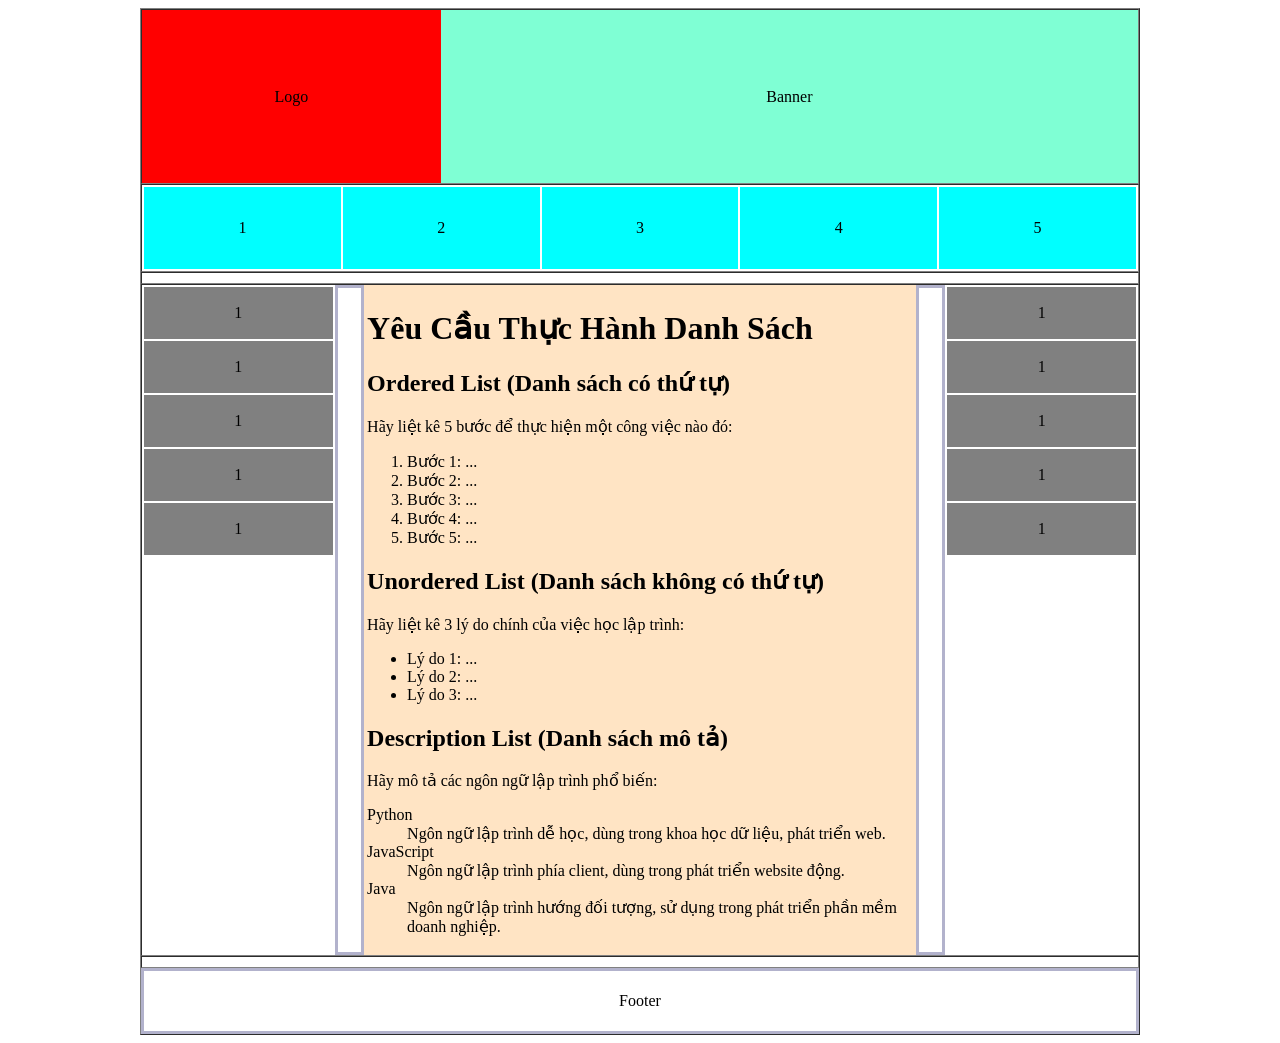
<file: lab-thuc-hanh/lab_02/index.html>
<!DOCTYPE html
  PUBLIC "-//W3C//DTD XHTML 1.0 Transitional//EN" "http://www.w3.org/TR/xhtml1/DTD/xhtml1-transitional.dtd">
<html xmlns="http://www.w3.org/1999/xhtml">

<head>
  <meta http-equiv="Content-Type" content="text/html; charset=utf-8" />
  <title>BookStore</title>
</head>

<body>
  <table width="1000" align="center" border="1" cellpadding="0" cellspacing="0">

    <tr>
      <!-- logo và banner -->
      <td>
        <table border="0" cellpadding="0" cellspacing="0" width="100%">
          <tr>
            <td style="background-color: red;" height="173" width="300" align="center" valign="middle" >
              Logo
            </td>
            <td style="background-color: aquamarine;" width="700" align="center" >
              Banner
            </td>
          </tr>
        </table>
      </td>
    </tr>

    <tr>
      <!-- menu -->
      <td height="70">
        <!-- Tạo 1 table 5 cột, 1 hàng định dạng phù hợp theo yêu cầu -->

        
        <table>
          <tr>
            <td style="background-color: aqua;" width="200" height="80" align="center">1 </td>
            <td style="background-color: aqua;" width="200" height="80" align="center">2</td>
            <td style="background-color: aqua;" width="200" height="80" align="center">3</td>
            <td style="background-color: aqua;" width="200" height="80" align="center">4</td>
            <td style="background-color: aqua;" width="200" height="80" align="center">5</td>
          </tr>
        </table>

      </td>
    </tr>
    <tr>
      <!-- dòng trắng -->
      <td height="10"></td>
    </tr>
    <tr>
      <!-- Nội dung -->
      <td>
        <table width="100%" border="0" cellpadding="0" cellspacing="0">
          <tr>
            <!-- left -->
            <td width="196" height="250" valign="top">
              <table>
                <tr>
                  <td style="background-color: grey" height="50" width="196" align="center">
                    1
                  </td>
                </tr>
                <tr>
                  <td style="background-color: grey;" height="50" width="196" align="center">
                    1
                  </td>
                </tr>
                <tr>
                  <td style="background-color: grey;" height="50" width="196" align="center">
                    1
                  </td>
                </tr>
                <tr>
                  <td style="background-color: grey;" height="50" width="196" align="center">
                    1
                  </td>
                </tr>
                <tr>
                  <td style="background-color: grey;" height="50" width="196" align="center">
                    1
                  </td>
                </tr>
              </table>
            </td>

            <!-- Tạo 1 table 5 hàng, 1 cột định dạng phù hợp -->
            
            
            
            <td width="24" style="border:3px solid #b2b2cc;" height="70" width="200" align="center"></td> <!-- trắng -->

            <!-- center -->
            <td width="560" align="center">
              <table style="background-color: bisque;">
                <tr>
                    <td width="560" >
                        <h1>Yêu Cầu Thực Hành Danh Sách</h1>
            
                        
                        <h2>Ordered List (Danh sách có thứ tự)</h2>
                        <p>Hãy liệt kê 5 bước để thực hiện một công việc nào đó:</p>
                        <ol>
                            <li>Bước 1: ...</li>
                            <li>Bước 2: ...</li>
                            <li>Bước 3: ...</li>
                            <li>Bước 4: ...</li>
                            <li>Bước 5: ...</li>
                        </ol>
        
                        <h2>Unordered List (Danh sách không có thứ tự)</h2>
                        <p>Hãy liệt kê 3 lý do chính của việc học lập trình:</p>
                        <ul>
                            <li>Lý do 1: ...</li>
                            <li>Lý do 2: ...</li>
                            <li>Lý do 3: ...</li>
                        </ul>
            
                      
                        <h2>Description List (Danh sách mô tả)</h2>
                        <p>Hãy mô tả các ngôn ngữ lập trình phổ biến:</p>
                        <dl>
                            <dt>Python</dt>
                            <dd>Ngôn ngữ lập trình dễ học, dùng trong khoa học dữ liệu, phát triển web.</dd>
                            
                            <dt>JavaScript</dt>
                            <dd>Ngôn ngữ lập trình phía client, dùng trong phát triển website động.</dd>
                            
                            <dt>Java</dt>
                            <dd>Ngôn ngữ lập trình hướng đối tượng, sử dụng trong phát triển phần mềm doanh nghiệp.</dd>
                        </dl>
                    </td>
                </tr>
            </table>


              
                
            

            </td>

            <td width="24" style="border:3px solid #b2b2cc;" height="70" width="200" align="center"></td> <!-- trắng -->

            <!-- right -->
            <td width="196" valign="top">
            <!-- Tạo 1 table 5 hàng, 1 cột tương ứng bên left-->
            <table>
              <tr>
                <td style="background-color: grey" height="50" width="196"  align="center">
                  1
                </td>
              </tr>
              <tr>
                <td style="background-color: grey;" height="50" width="196" align="center">
                  1
                </td>
              </tr>
              <tr>
                <td style="background-color: grey;" height="50" width="196" align="center">
                  1
                </td>
              </tr>
              <tr>
                <td style="background-color: grey;" height="50" width="196" align="center">
                  1
                </td>
              </tr>
              <tr>
                <td style="background-color: grey;" height="50" width="196" align="center">
                  1
                </td>
              </tr>
            </table>

          
              
            </td>
          </tr>
        </table>

      </td>
    </tr>

    <tr>
      <!-- trắng -->
      <td height="10"></td>
    </tr>

    <tr>
      <!-- footer -->
      <td height="60" align="center" style="border:3px solid #b2b2cc;"> Footer </td>
    </tr>

  </table>

</body>

</html>
</file>
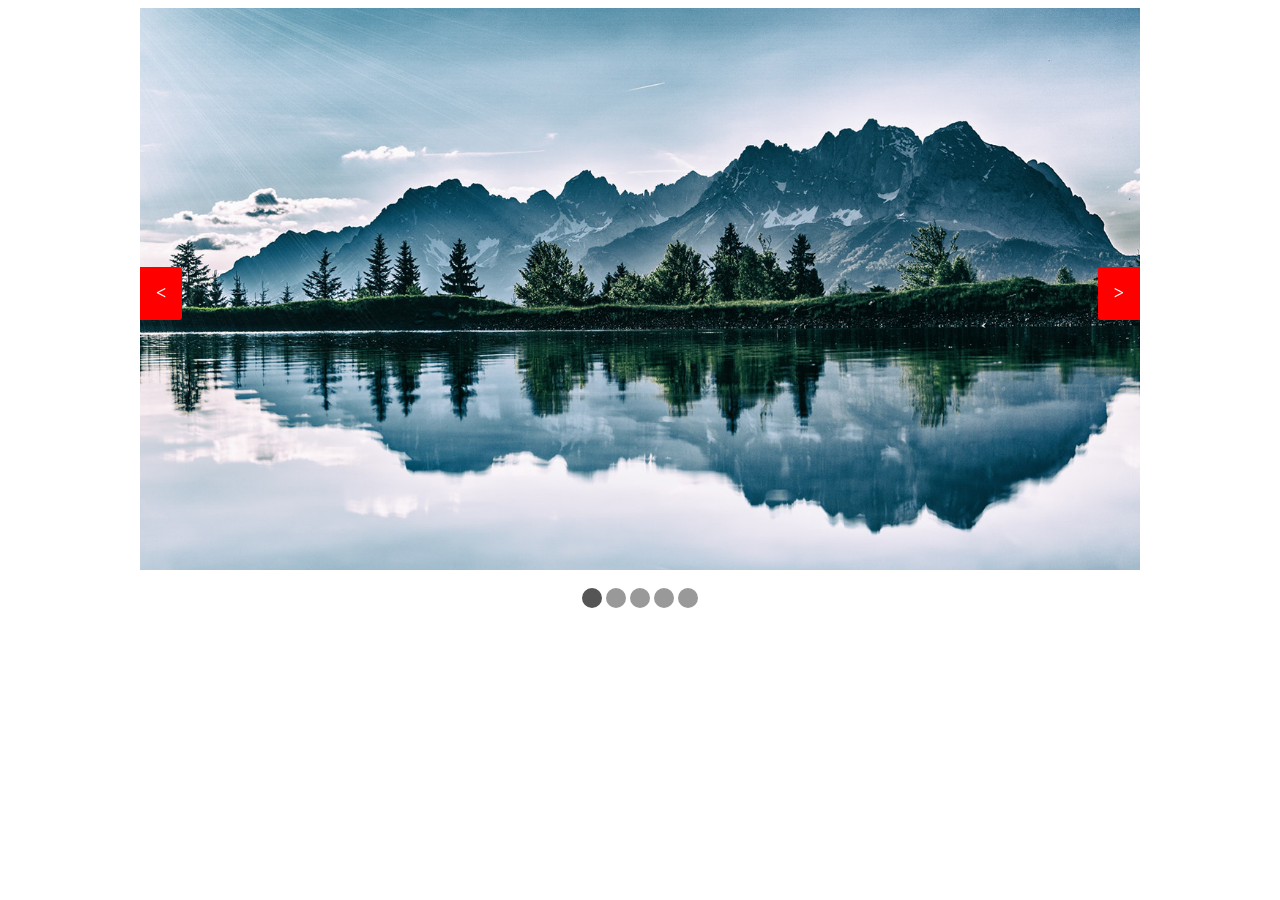
<file: lab-thuc-hanh/lab_08_1/index.html>
<!DOCTYPE html>
<html lang="en">
  <head>
    <meta charset="UTF-8" />
    <meta name="viewport" content="width=device-width, initial-scale=1.0" />
    <title>Slider</title>
    <style>
      img {
        vertical-align: middle;
      }
      .slideshow-container {
        max-width: 1000px;
        position: relative;
        margin: auto;
      }

      .prev,
      .next {
        cursor: pointer;
        position: absolute;
        top: 50%;
        width: auto;
        padding: 16px;
        margin-top: -22px;
        color: white;
        font-weight: bold;
        font-size: 18px;
        transition: 0.6s ease;
        border-radius: 0 3px 3px 0;
        user-select: none;
        background-color: red;
      }
      .next {
        right: 0;
        border-radius: 3px 0 0 3px;
      }

      .prev:hover,
      .next:hover {
        background-color: rgb(0, 0, 0, 0.8);
      }

      .text {
        color: #f2f2f2;
        font-size: 15px;
        padding: 8px 12px;
        position: absolute;
        bottom: 8px;
        width: 100%;
        text-align: center;
      }
      .dot {
        display: inline-block;
        border-radius: 100%;
        width: 20px;
        height: 20px;
        background-color: #999;
        cursor: pointer;
      }
      .dot:hover {
        background-color: #555;
      }
      .dot.active {
        background-color: #555;
      }
    </style>
  </head>
  <body>
    <div class="slideshow-container">
      <div class="mySlides fade">
        <img src="img/slide_1.jpeg" style="width: 100%" />
      </div>
      <div class="mySlides fade">
        <img src="img/slide_2.jpg" style="width: 100%" />
      </div>
      <div class="mySlides fade">
        <img src="img/slide_3.jpg" style="width: 100%" />
      </div>
      <div class="mySlides fade">
        <img src="img/slide_4.jpg" style="width: 100%" />
      </div>
      <div class="mySlides fade">
        <img src="img/slide_5.jpg" style="width: 100%" />
      </div>

      <a class="prev" onclick="plusSlides(-1)"><</a>
      <a class="next" onclick="plusSlides(1)">></a>
    </div>
    <br />
    <div style="text-align: center">
      <span class="dot" onclick="currentSlide(1)"></span>
      <span class="dot" onclick="currentSlide(2)"></span>
      <span class="dot" onclick="currentSlide(3)"></span>
      <span class="dot" onclick="currentSlide(4)"></span>
      <span class="dot" onclick="currentSlide(5)"></span>
    </div>

    <script>
      let slideIndex = 1;
      showSlides(slideIndex);

      function plusSlides(n) {
        showSlides((slideIndex += n));
      }

      function currentSlide(n) {
        showSlides((slideIndex = n));
      }

      function showSlides(n) {
        let i;
        let slides = document.getElementsByClassName('mySlides');
        let dots = document.getElementsByClassName('dot');
        if (n > slides.length) slideIndex = 1;
        if (n < 1) slideIndex = slides.length;
        for (i = 0; i < slides.length; i++) {
          slides[i].style.display = 'none';
        }
        for (i = 0; i < dots.length; i++) {
          dots[i].className = dots[i].className.replace(' active', '');
        }
        slides[slideIndex - 1].style.display = 'block';
        dots[slideIndex - 1].className += ' active';
      }
    </script>
  </body>
</html>
</file>
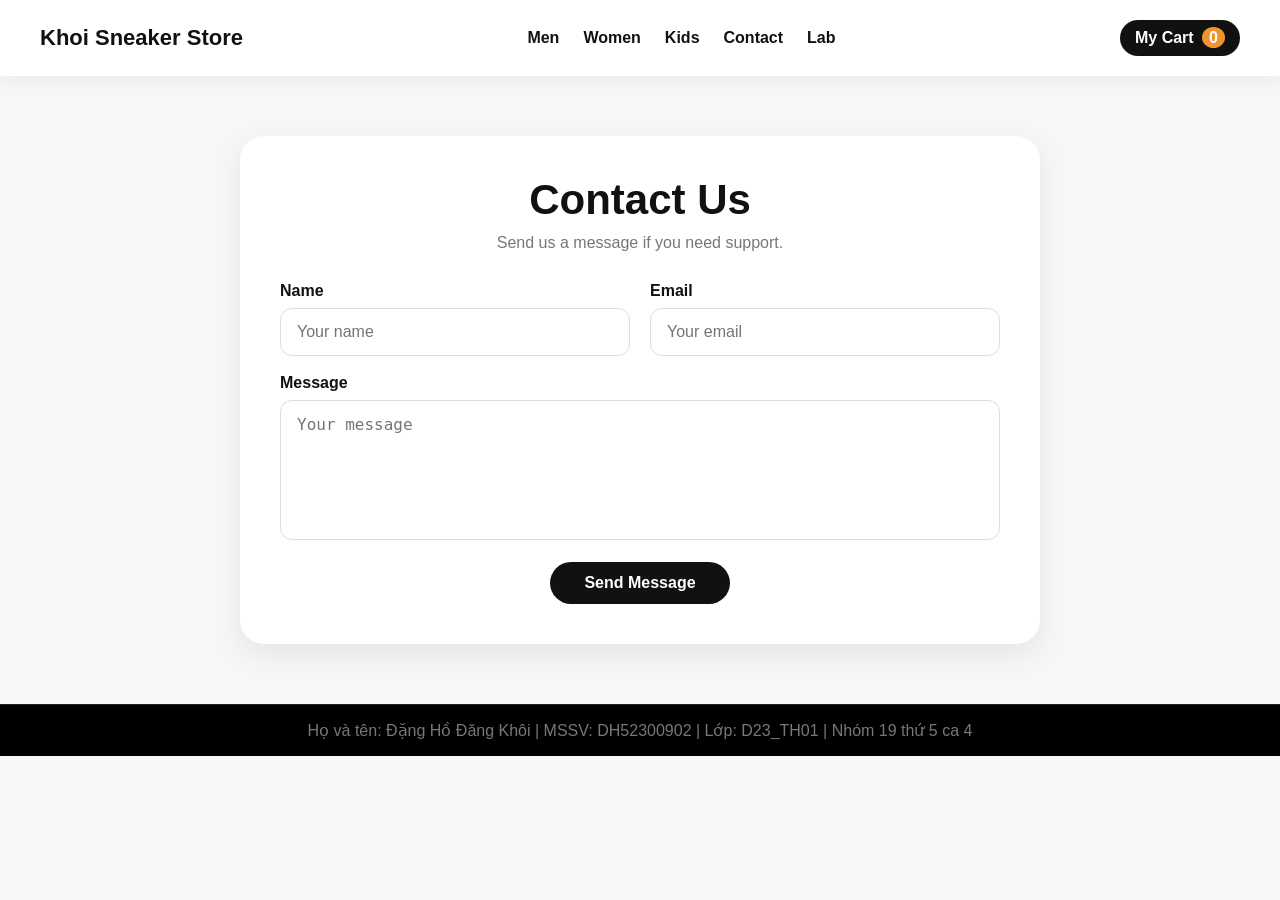
<file: ecommerce/contact.html>
<!doctype html>
<html lang="en">
  <head>
    <meta charset="UTF-8" />
    <meta name="viewport" content="width=device-width, initial-scale=1.0" />
    <link rel="stylesheet" href="../styles/styles.css" />
    <title>Contact</title>
  </head>
  <body>
    <header class="header flex">
      <div class="logo"><a href="../index.html">Khoi Sneaker Store</a></div>

      <nav>
        <ul class="flex menu">
          <li><a href="men.html">Men</a></li>
          <li><a href="women.html">Women</a></li>
          <li><a href="kids.html">Kids</a></li>
          <li><a href="contact.html">Contact</a></li>
          <li><a href="lab.html">Lab</a></li>
        </ul>
      </nav>

      <div class="header-actions">
        <button class="cart-btn" id="openCart">
          My Cart <span id="cartCount">0</span>
        </button>
      </div>
    </header>

    <main>
      <section class="contact-form">
        <h1 class="title-contact">Contact Us</h1>
        <p class="des-contact">Send us a message if you need support.</p>

        <form>
          <div class="flex-2">
            <div>
              <label>Name</label>
              <input type="text" placeholder="Your name" />
            </div>

            <div>
              <label>Email</label>
              <input type="email" placeholder="Your email" />
            </div>
          </div>

          <div>
            <label>Message</label>
            <textarea placeholder="Your message"></textarea>
          </div>

          <button type="submit">Send Message</button>
        </form>
      </section>
    </main>

    <p class="copyright">
      Họ và tên: Đặng Hồ Đăng Khôi | MSSV: DH52300902 | Lớp: D23_TH01 | Nhóm 19
      thứ 5 ca 4
    </p>
  </body>
</html>
</file>
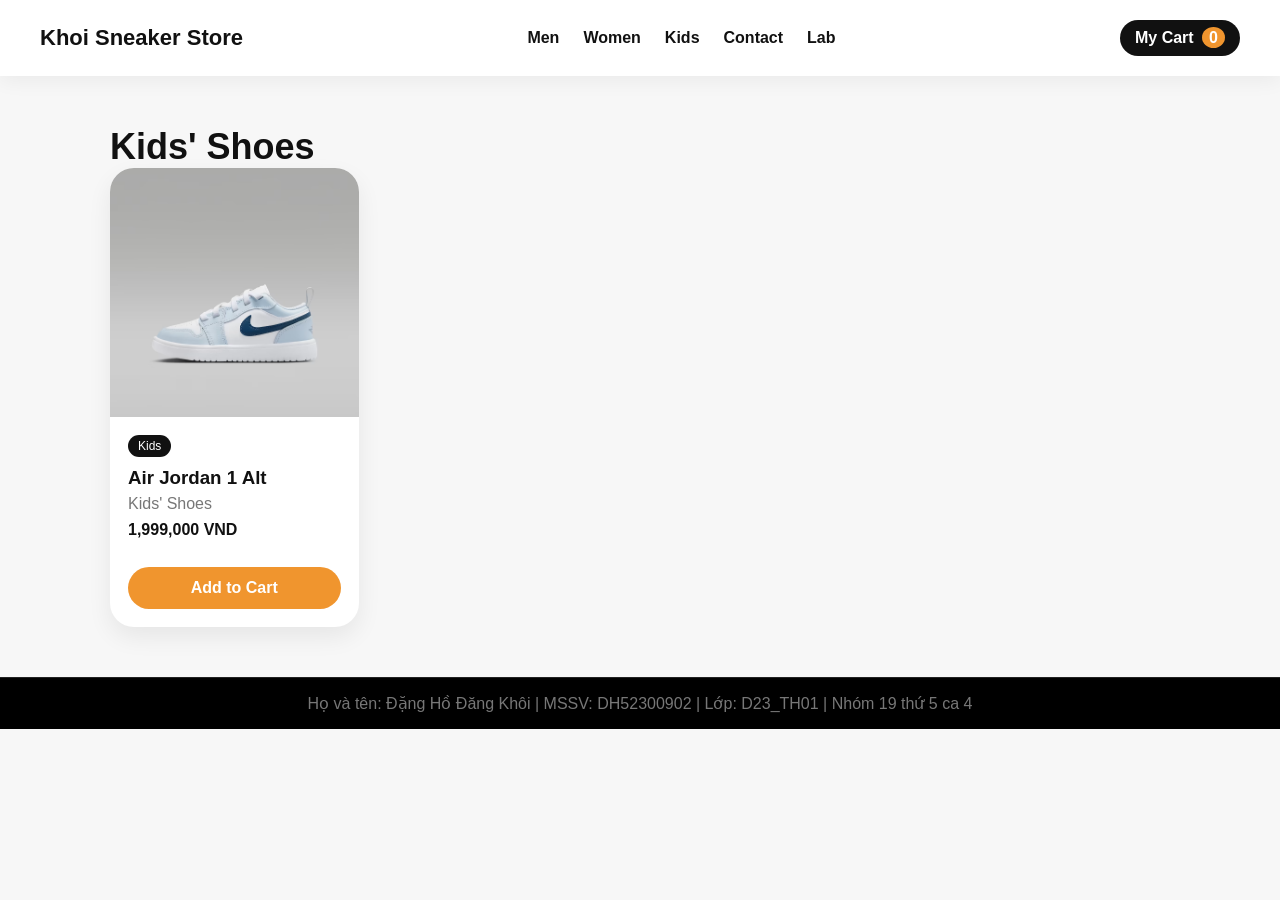
<file: ecommerce/kids.html>
<!doctype html>
<html lang="en">
  <head>
    <meta charset="UTF-8" />
    <meta name="viewport" content="width=device-width, initial-scale=1.0" />
    <link rel="stylesheet" href="../styles/styles.css" />
    <title>Kids Shoes</title>
  </head>
  <body>
    <header class="header flex">
      <div class="logo"><a href="../index.html">Khoi Sneaker Store</a></div>

      <nav>
        <ul class="flex menu">
          <li><a href="men.html">Men</a></li>
          <li><a href="women.html">Women</a></li>
          <li><a href="kids.html">Kids</a></li>
          <li><a href="contact.html">Contact</a></li>
          <li><a href="lab.html">Lab</a></li>
        </ul>
      </nav>

      <div class="header-actions">
        <button class="cart-btn" id="openCart">
          My Cart <span id="cartCount">0</span>
        </button>
      </div>
    </header>

    <main>
      <section class="product-list">
        <h2>Kids' Shoes</h2>

        <div class="product-grid">
          <article class="product-card">
            <img src="../images/JORDAN+1+LOW+ALT.avif" alt="Air Jordan 1 Alt" />
            <div class="product-info">
              <p class="badge">Kids</p>
              <h3>Air Jordan 1 Alt</h3>
              <p class="category">Kids' Shoes</p>
              <p class="price">1,999,000 VND</p>
              <button class="add-cart-btn">Add to Cart</button>
            </div>
          </article>
        </div>
      </section>
    </main>

    <p class="copyright">
      Họ và tên: Đặng Hồ Đăng Khôi | MSSV: DH52300902 | Lớp: D23_TH01 | Nhóm 19
      thứ 5 ca 4
    </p>
  </body>
</html>
</file>
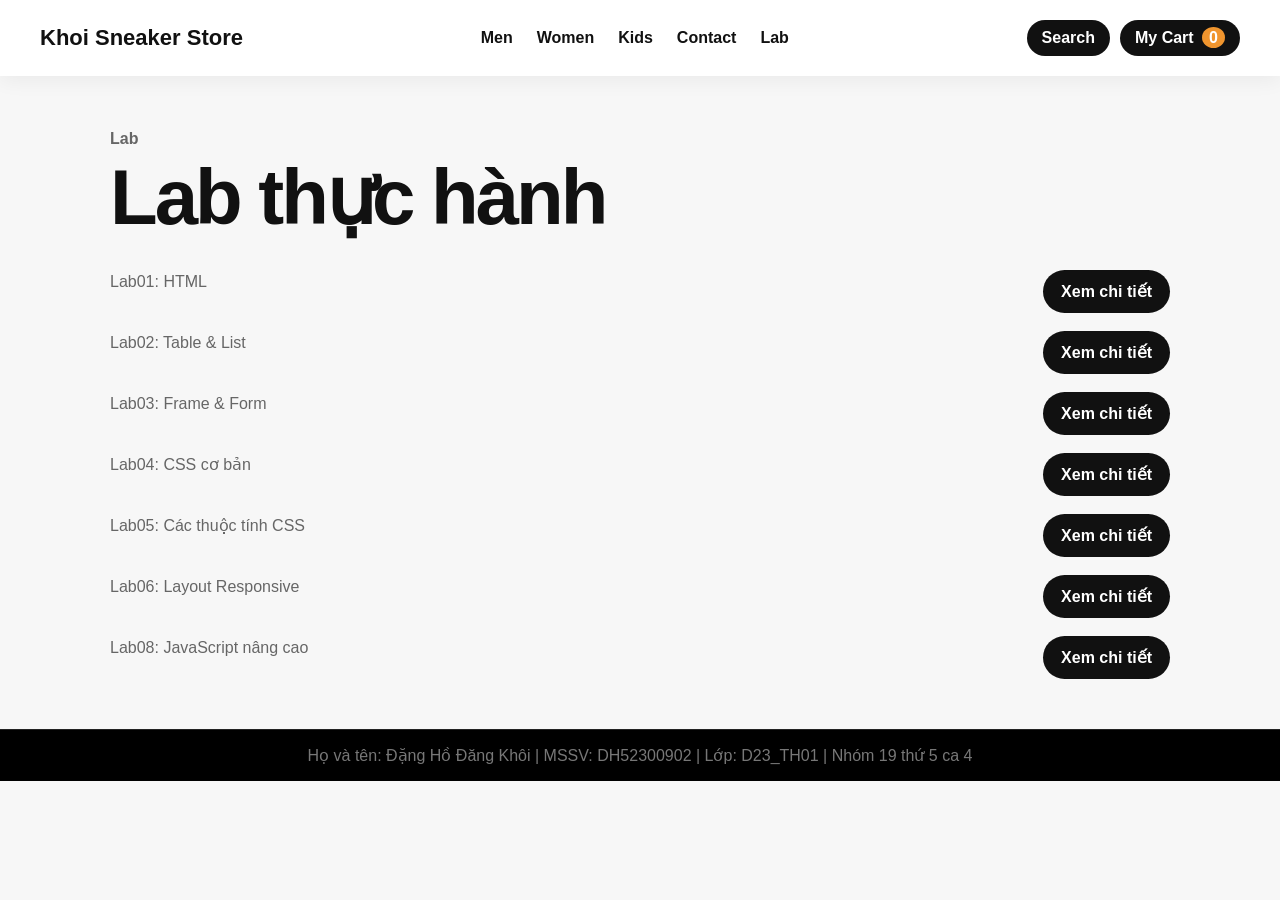
<file: ecommerce/lab.html>
<!doctype html>
<html lang="en">
  <head>
    <meta charset="UTF-8" />
    <meta name="viewport" content="width=device-width, initial-scale=1.0" />
    <link rel="stylesheet" href="../styles/styles.css" />
    <title>Lab</title>
  </head>
  <body>
    <header class="header flex">
      <div class="logo"><a href="../index.html">Khoi Sneaker Store</a></div>

      <nav>
        <ul class="flex menu">
          <li><a href="men.html">Men</a></li>
          <li><a href="women.html">Women</a></li>
          <li><a href="kids.html">Kids</a></li>
          <li><a href="contact.html">Contact</a></li>
          <li><a href="lab.html">Lab</a></li>
        </ul>
      </nav>

      <div class="header-actions">
        <button class="btn-search" id="openSearch">Search</button>
        <button class="cart-btn" id="openCart">
          My Cart <span id="cartCount">0</span>
        </button>
      </div>
    </header>

    <main>
      <section class="hero">
        <div>
          <p class="tagline">Lab</p>
          <h1>Lab thực hành</h1>

          <ul class="lab-navbar">
            <li>
              <p>Lab01: HTML</p>
              <a href="../lab-thuc-hanh/lab_01/index.html" target="_blank"
                ><button class="primary-btn">Xem chi tiết</button>
              </a>
            </li>
            <li>
              <p>Lab02: Table & List</p>
              <a href="../lab-thuc-hanh/lab_02/index.html" target="_blank"
                ><button class="primary-btn">Xem chi tiết</button>
              </a>
            </li>
            <li>
              <p>Lab03: Frame & Form</p>
              <a href="../lab-thuc-hanh/lab_03/index.html" target="_blank"
                ><button class="primary-btn">Xem chi tiết</button>
              </a>
            </li>
            <li>
              <p>Lab04: CSS cơ bản</p>
              <a href="../lab-thuc-hanh/lab_04/index.html" target="_blank"
                ><button class="primary-btn">Xem chi tiết</button>
              </a>
            </li>
            <li>
              <p>Lab05: Các thuộc tính CSS</p>
              <a href="../lab-thuc-hanh/lab_05_1/index.html" target="_blank"
                ><button class="primary-btn">Xem chi tiết</button>
              </a>
            </li>
            <li>
              <p>Lab06: Layout Responsive</p>
              <a href="../lab-thuc-hanh/lab_06_1/index.html" target="_blank"
                ><button class="primary-btn">Xem chi tiết</button>
              </a>
            </li>
            <li>
              <p>Lab08: JavaScript nâng cao</p>
              <a href="../lab-thuc-hanh/lab_08_1/index.html" target="_blank"
                ><button class="primary-btn">Xem chi tiết</button>
              </a>
            </li>
          </ul>
        </div>
      </section>
    </main>

    <p class="copyright">
      Họ và tên: Đặng Hồ Đăng Khôi | MSSV: DH52300902 | Lớp: D23_TH01 | Nhóm 19
      thứ 5 ca 4
    </p>
  </body>
</html>
</file>
<file: styles/styles.css>
* {
  padding: 0;
  margin: 0;
  box-sizing: border-box;
}

html {
  font-family: "Segoe UI", Tahoma, Geneva, Verdana, sans-serif;
  font-size: 16px;
  scroll-behavior: smooth;
}

body {
  background-color: #f7f7f7;
  color: #111;
}

button,
input {
  font: inherit;
}

button {
  cursor: pointer;
  border: none;
}

img {
  display: block;
  max-width: 100%;
  height: auto;
}

a {
  color: #111;
  text-decoration: none;
}

.flex {
  display: flex;
  align-items: center;
}

.header {
  justify-content: space-between;
  gap: 20px;
  padding: 20px 40px;
  font-weight: 600;
  background-color: #fff;
  position: sticky;
  top: 0;
  z-index: 100;
  box-shadow: 0 4px 20px rgba(0, 0, 0, 0.06);
}

.logo a {
  font-size: 22px;
  font-weight: 800;
}

.menu {
  gap: 24px;
  list-style: none;
}

.menu a:hover {
  color: #f0952e;
}

.header-actions {
  display: flex;
  align-items: center;
  gap: 10px;
}

.btn-search,
.cart-btn {
  background-color: #111;
  color: #fff;
  padding: 9px 15px;
  border-radius: 999px;
}

.cart-btn span {
  background-color: #f0952e;
  color: #fff;
  padding: 2px 7px;
  border-radius: 50%;
  margin-left: 4px;
}

.menu-toggle {
  display: none;
  font-size: 26px;
  background: transparent;
}

section {
  max-width: 1100px;
  margin: 0 auto;
}

.hero {
  min-height: 560px;
  justify-content: space-between;
  gap: 40px;
  padding: 50px 20px;
}

.hero-content,
.hero-image {
  flex: 1;
}

.tagline {
  color: #f0952e;
  font-weight: 700;
  margin-bottom: 8px;
}

.hero h1 {
  font-size: clamp(42px, 8vw, 78px);
  line-height: 0.95;
  letter-spacing: -3px;
  margin-bottom: 18px;
}

.hero p {
  max-width: 420px;
  color: #666;
  line-height: 1.6;
}

.primary-btn,
.add-cart-btn,
.checkout-btn,
.newsletter button {
  background-color: #f0952e;
  color: #fff;
  padding: 12px 18px;
  border-radius: 999px;
  font-weight: 700;
  margin-top: 18px;
  transition: 0.25s;
}

.primary-btn:hover,
.add-cart-btn:hover,
.checkout-btn:hover,
.newsletter button:hover {
  transform: translateY(-2px);
  background-color: #d87d16;
}

.hero-image img {
  border-radius: 30px;
  background-color: #eee;
}

.features {
  display: grid;
  grid-template-columns: repeat(3, 1fr);
  gap: 18px;
  padding: 20px;
}

.features div {
  background-color: #fff;
  padding: 24px;
  border-radius: 20px;
  box-shadow: 0 10px 24px rgba(0, 0, 0, 0.06);
}

.features h3 {
  margin-bottom: 8px;
}

.features p {
  color: #777;
}

.product-list {
  padding: 50px 20px;
}

.section-heading {
  justify-content: space-between;
  gap: 20px;
  margin-bottom: 28px;
}

.product-list h2,
.newsletter h2 {
  font-size: 36px;
}

.product-grid {
  display: grid;
  grid-template-columns: repeat(4, 1fr);
  gap: 22px;
}

.product-card {
  background-color: #fff;
  border-radius: 24px;
  overflow: hidden;
  box-shadow: 0 10px 24px rgba(0, 0, 0, 0.07);
  transition: 0.25s;
}

.product-card:hover {
  transform: translateY(-8px);
}

.product-card img {
  width: 100%;
  aspect-ratio: 1 / 1;
  object-fit: cover;
  background-color: #eee;
}

.product-info {
  padding: 18px;
}

.badge {
  display: inline-block;
  background-color: #111;
  color: #fff;
  padding: 4px 10px;
  border-radius: 999px;
  font-size: 12px;
  margin-bottom: 10px;
}

.product-card h3 {
  margin-bottom: 6px;
}

.product-card .category {
  color: #777;
  margin-bottom: 8px;
}

.product-card .price {
  font-weight: 800;
  margin-bottom: 10px;
}

.add-cart-btn {
  width: 100%;
}

.empty-message {
  display: none;
  text-align: center;
  color: #777;
  margin-top: 30px;
}

.newsletter {
  text-align: center;
  background-color: #111;
  color: #fff;
  padding: 50px 20px;
  border-radius: 30px;
  margin-bottom: 50px;
}

.newsletter p {
  color: #ccc;
  margin: 10px 0 20px;
}

.newsletter form {
  display: flex;
  justify-content: center;
  gap: 10px;
  max-width: 520px;
  margin: 0 auto;
}

.newsletter input {
  flex: 1;
  padding: 14px 18px;
  border-radius: 999px;
  border: none;
}

.newsletter button {
  margin-top: 0;
}

#newsletterMessage {
  margin-top: 16px;
  color: #f0952e;
  font-weight: 600;
}

.cart-drawer {
  position: fixed;
  top: 0;
  right: -420px;
  width: min(420px, 100%);
  height: 100vh;
  background-color: #fff;
  z-index: 300;
  padding: 24px;
  transition: 0.3s;
  box-shadow: -10px 0 30px rgba(0, 0, 0, 0.12);
  display: flex;
  flex-direction: column;
}

.cart-drawer.active {
  right: 0;
}

.cart-header {
  justify-content: space-between;
  margin-bottom: 20px;
}

.cart-header button {
  font-size: 32px;
  background-color: transparent;
}

.cart-item {
  display: flex;
  justify-content: space-between;
  gap: 10px;
  padding: 14px 0;
  border-bottom: 1px solid #eee;
}

.cart-item h4 {
  font-size: 15px;
}

.cart-item p {
  color: #777;
  font-size: 14px;
}

.remove-btn {
  color: red;
  background: transparent;
  font-weight: 700;
}

.cart-footer {
  margin-top: auto;
  border-top: 1px solid #eee;
  padding-top: 18px;
}

.checkout-btn {
  width: 100%;
}

.overlay {
  display: none;
  position: fixed;
  inset: 0;
  background-color: rgba(0, 0, 0, 0.45);
  z-index: 250;
}

.overlay.active {
  display: block;
}

.div-footer {
  background-color: #000;
  justify-content: center;
  align-items: flex-start;
  min-height: 250px;
  gap: 50px;
  padding: 45px 20px;
}

.item-footer {
  flex-direction: column;
  align-items: flex-start;
  gap: 8px;
}

.item-footer a {
  color: #bbb;
}

.item-footer a:hover {
  color: #fff;
}

.t-footer {
  color: #fff !important;
  font-weight: bold;
  margin-bottom: 10px;
}

.copyright {
  text-align: center;
  background-color: #000;
  color: #777;
  padding: 16px;
  border-top: 1px solid #222;
}

@media (max-width: 900px) {
  .header {
    padding: 18px 20px;
  }

  .menu-toggle {
    display: block;
  }

  nav {
    display: none;
    position: absolute;
    top: 76px;
    left: 0;
    right: 0;
    background-color: #fff;
    padding: 20px;
    box-shadow: 0 12px 22px rgba(0, 0, 0, 0.08);
  }

  nav.active {
    display: block;
  }

  .menu {
    flex-direction: column;
    align-items: flex-start;
  }

  .hero {
    flex-direction: column-reverse;
    text-align: center;
  }

  .hero p {
    margin: 0 auto;
  }

  .features {
    grid-template-columns: 1fr;
  }

  .product-grid {
    grid-template-columns: repeat(2, 1fr);
  }

  .section-heading {
    flex-direction: column;
    align-items: flex-start;
  }

  .div-footer {
    display: grid;
    grid-template-columns: repeat(2, 1fr);
  }
}

/* Contact page */
.contact-form {
  max-width: 800px;
  margin: 60px auto;
  padding: 40px;
  background: white;
  border-radius: 24px;
  box-shadow: 0 10px 30px rgba(0, 0, 0, 0.08);
}

.title-contact {
  text-align: center;
  font-size: 42px;
  margin-bottom: 10px;
}

.des-contact {
  text-align: center;
  color: #777;
  margin-bottom: 30px;
}

.contact-form form {
  display: flex;
  flex-direction: column;
  gap: 18px;
}

.flex-2 {
  display: flex;
  gap: 20px;
}

.flex-2 div {
  flex: 1;
}

.contact-form label {
  display: block;
  font-weight: 600;
  margin-bottom: 8px;
}

.contact-form input,
.contact-form textarea {
  width: 100%;
  padding: 14px 16px;
  border: 1px solid #ddd;
  border-radius: 12px;
  outline: none;
  font-size: 16px;
}

.contact-form input:focus,
.contact-form textarea:focus {
  border-color: #f0952e;
}

.contact-form textarea {
  height: 140px;
  resize: none;
}

.contact-form button {
  width: 180px;
  margin: 0 auto;
  background: #111;
  color: white;
  padding: 12px 18px;
  border-radius: 999px;
  font-weight: 700;
}

.contact-form button:hover {
  background: #f0952e;
}

/* Cart page */
.cart-page {
  max-width: 1100px;
  margin: 60px auto;
  padding: 0 20px;
}

.cart-page h1 {
  font-size: 42px;
  margin-bottom: 8px;
}

.cart-desc {
  color: #777;
  margin-bottom: 30px;
}

.cart-layout {
  display: grid;
  grid-template-columns: 2fr 1fr;
  gap: 24px;
}

.cart-items {
  display: flex;
  flex-direction: column;
  gap: 18px;
}

.cart-product {
  display: flex;
  align-items: center;
  gap: 18px;
  background: white;
  padding: 18px;
  border-radius: 20px;
  box-shadow: 0 8px 24px rgba(0, 0, 0, 0.06);
}

.cart-product img {
  width: 120px;
  height: 120px;
  object-fit: cover;
  border-radius: 16px;
  background: #eee;
}

.cart-info {
  flex: 1;
}

.cart-info h3 {
  margin-bottom: 6px;
}

.cart-info p {
  color: #777;
  margin-bottom: 8px;
}

.cart-quantity {
  display: flex;
  align-items: center;
  gap: 10px;
}

.cart-quantity button {
  width: 34px;
  height: 34px;
  border-radius: 50%;
  background: #111;
  color: white;
  font-weight: bold;
}

.cart-quantity span {
  font-weight: bold;
}

.order-box {
  background: white;
  padding: 24px;
  border-radius: 20px;
  height: fit-content;
  box-shadow: 0 8px 24px rgba(0, 0, 0, 0.06);
}

.order-box h2 {
  margin-bottom: 20px;
}

.summary-row {
  display: flex;
  justify-content: space-between;
  padding: 14px 0;
  border-bottom: 1px solid #eee;
}

.summary-row.total {
  font-size: 20px;
  border-bottom: none;
  margin-top: 10px;
}

.checkout-page-btn {
  width: 100%;
  margin-top: 20px;
  background: #111;
  color: white;
  padding: 14px;
  border-radius: 999px;
  font-weight: bold;
}

.checkout-page-btn:hover {
  background: #f0952e;
}

.continue-link {
  display: block;
  text-align: center;
  margin-top: 16px;
  color: #777;
  font-weight: 600;
}

.continue-link:hover {
  color: #f0952e;
}

.lab-navbar {
  list-style: none;
  margin: 0 auto;
}

.lab-navbar li {
  display: flex;
  justify-content: space-between;
  align-items: center;
}

.lab-navbar .primary-btn {
  background-color: #111;
}

.lab-navbar .primary-btn:hover {
  background-color: #f0952e;
}

/* Cart responsive */
@media (max-width: 800px) {
  .cart-layout {
    grid-template-columns: 1fr;
  }

  .cart-product {
    flex-direction: column;
    align-items: flex-start;
  }

  .cart-product img {
    width: 100%;
    height: auto;
  }

  .cart-quantity {
    margin-top: 10px;
  }
}

/* Responsive contact */
@media (max-width: 700px) {
  .contact-form {
    margin: 30px 20px;
    padding: 24px;
  }

  .title-contact {
    font-size: 32px;
  }

  .flex-2 {
    flex-direction: column;
    gap: 0;
  }

  .contact-form button {
    width: 100%;
  }
}

@media (max-width: 560px) {
  .header {
    flex-wrap: wrap;
  }

  .header-actions {
    width: 100%;
    justify-content: space-between;
  }

  .product-grid {
    grid-template-columns: 1fr;
  }

  .newsletter form {
    flex-direction: column;
  }

  .div-footer {
    grid-template-columns: 1fr;
  }
}
</file>
